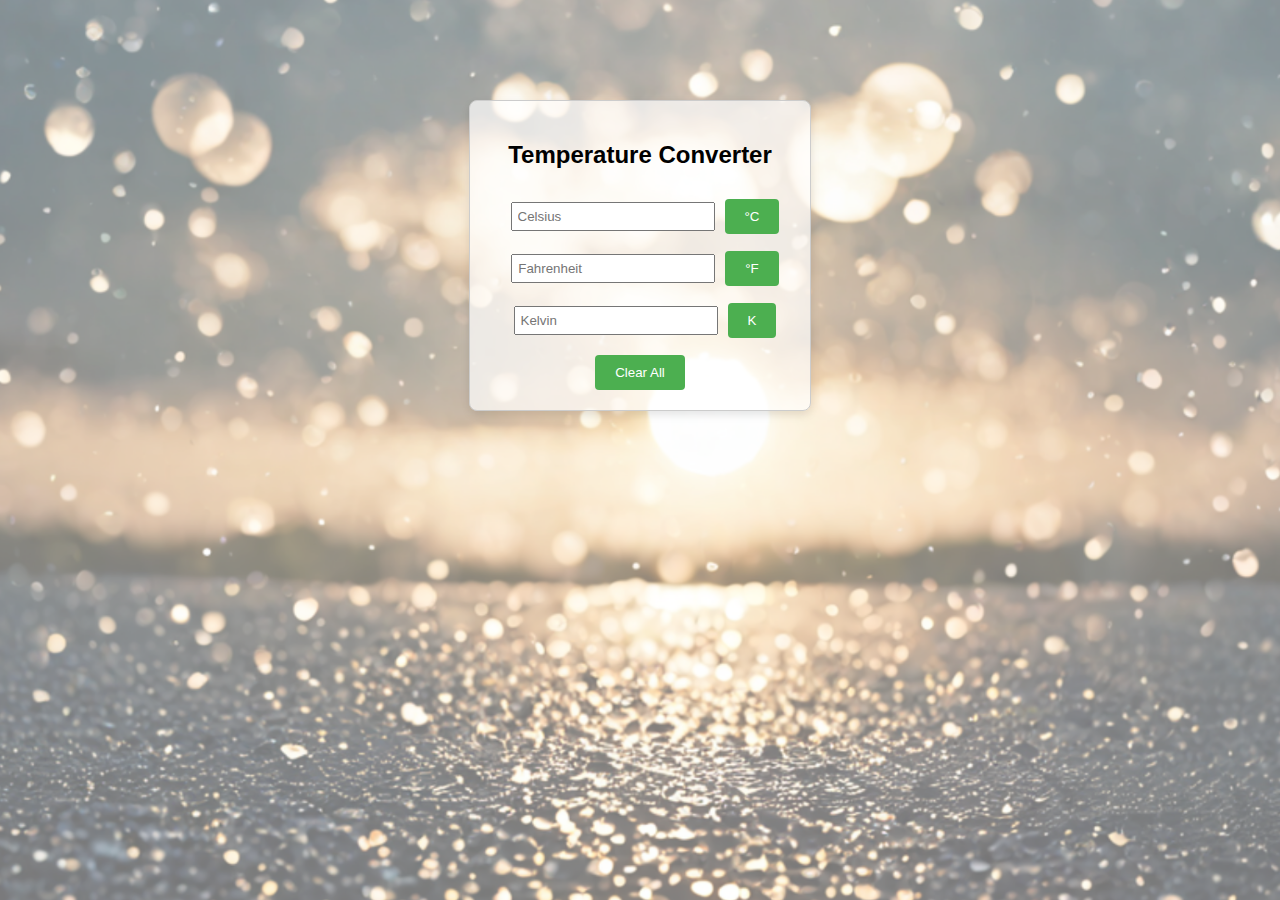
<file: Dynamic temperature converter/index.html>
<!DOCTYPE html>
<html lang="en">
<head>
<meta charset="UTF-8">
<meta name="viewport" content="width=device-width, initial-scale=1.0">
<title>Temperature Converter</title>
<link rel="stylesheet" href="styles.css">
</head>
<body>

<div class="card">
  <h2>Temperature Converter</h2>

  <input type="number" id="celsius" placeholder="Celsius" oninput="convertTemperature(this.value, 'C')"><button><span>&degC</span></button>
  <input type="number" id="fahrenheit" placeholder="Fahrenheit" oninput="convertTemperature(this.value, 'F')"><button><span>&degF</span></button>
  <input type="number" id="kelvin" placeholder="Kelvin" oninput="convertTemperature(this.value, 'K')"><button><span> K</span></button>
  <button onclick="clearAll()">Clear All</button>
</div>
<script src="script.js"></script>
</body>
</html>
</file>
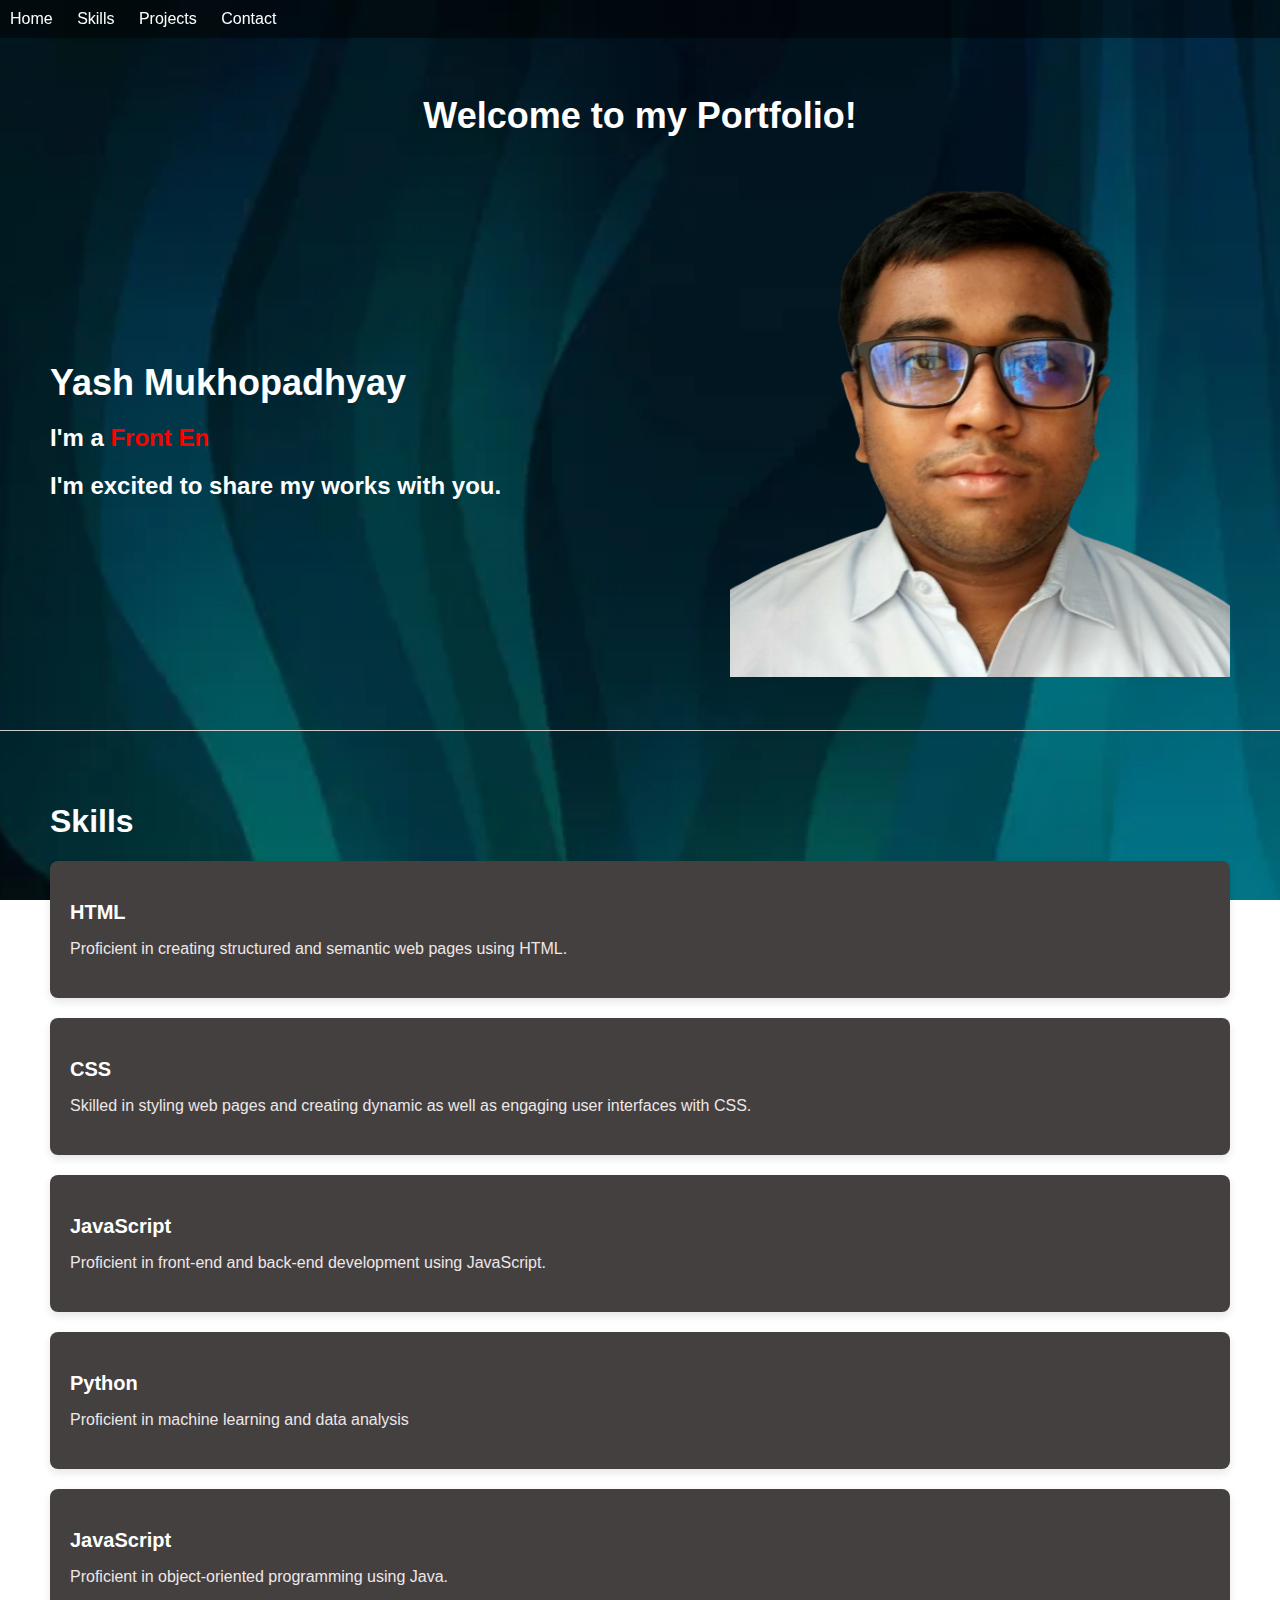
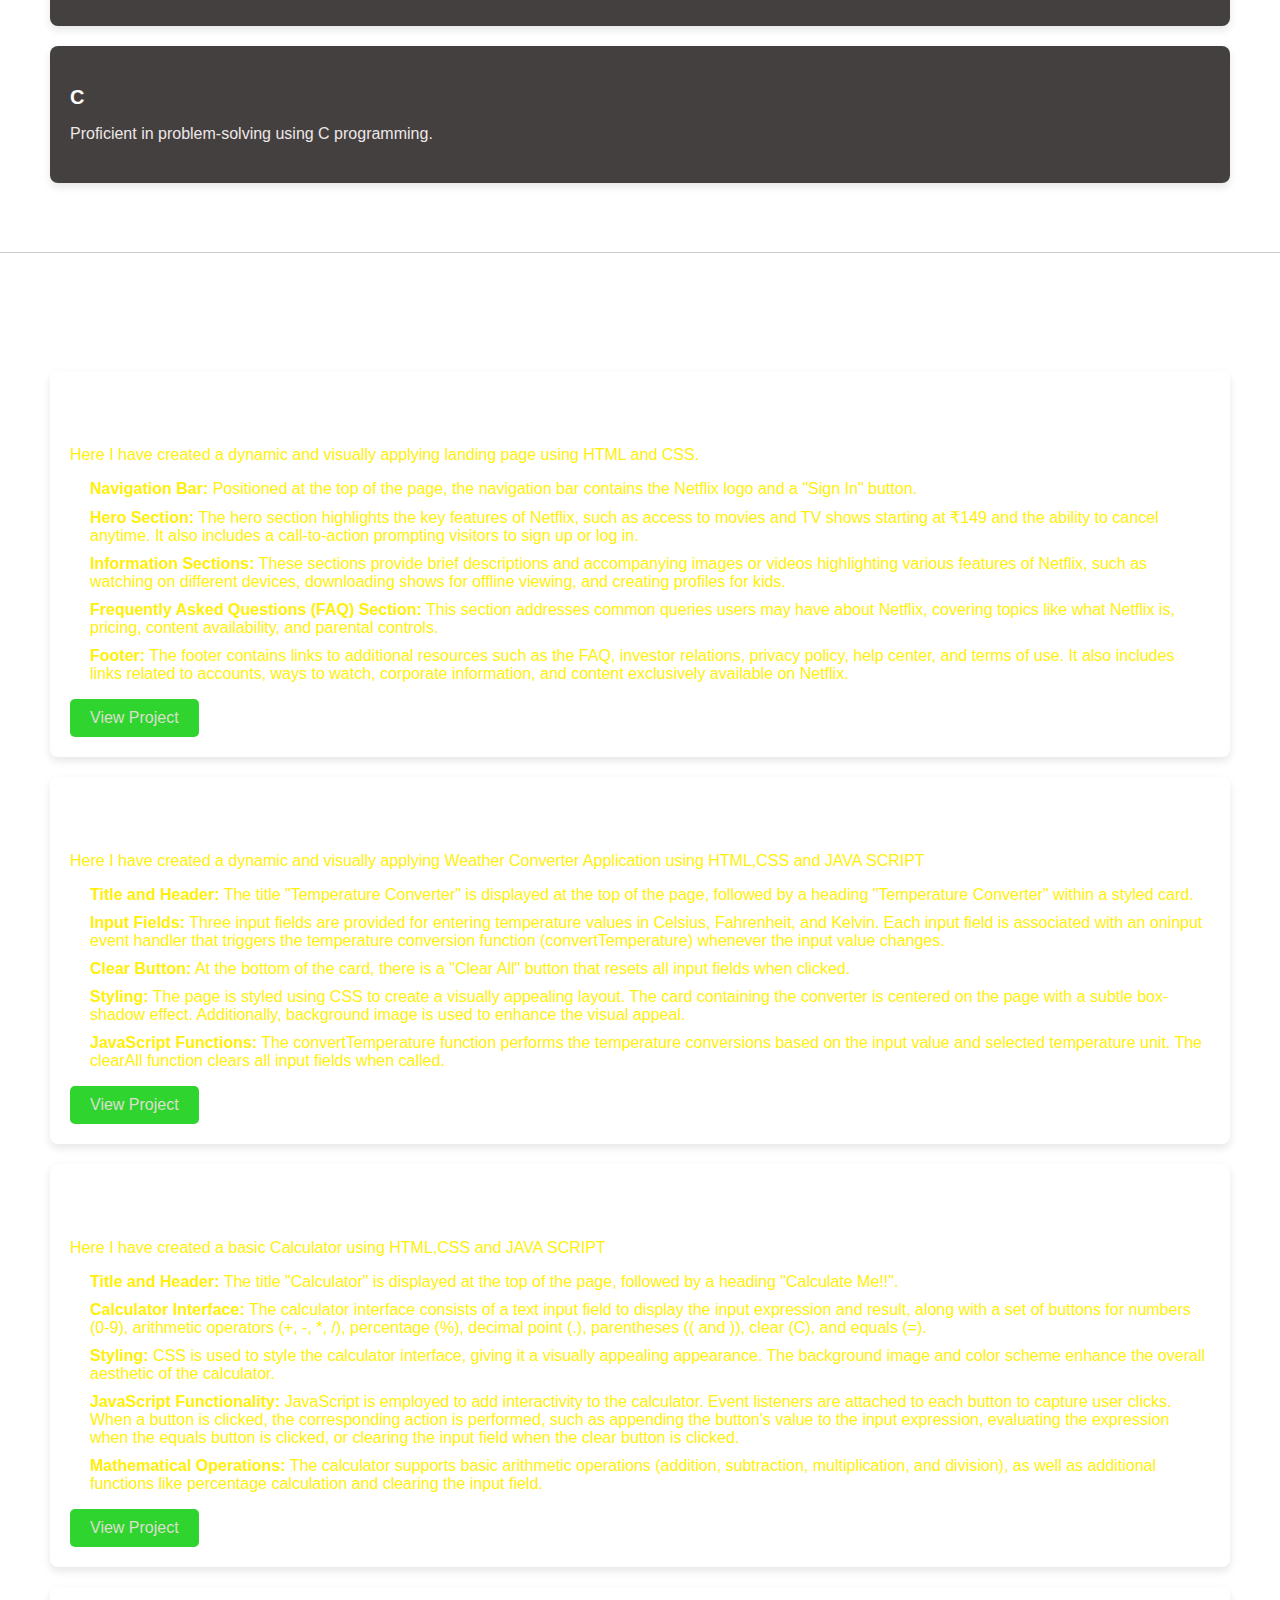
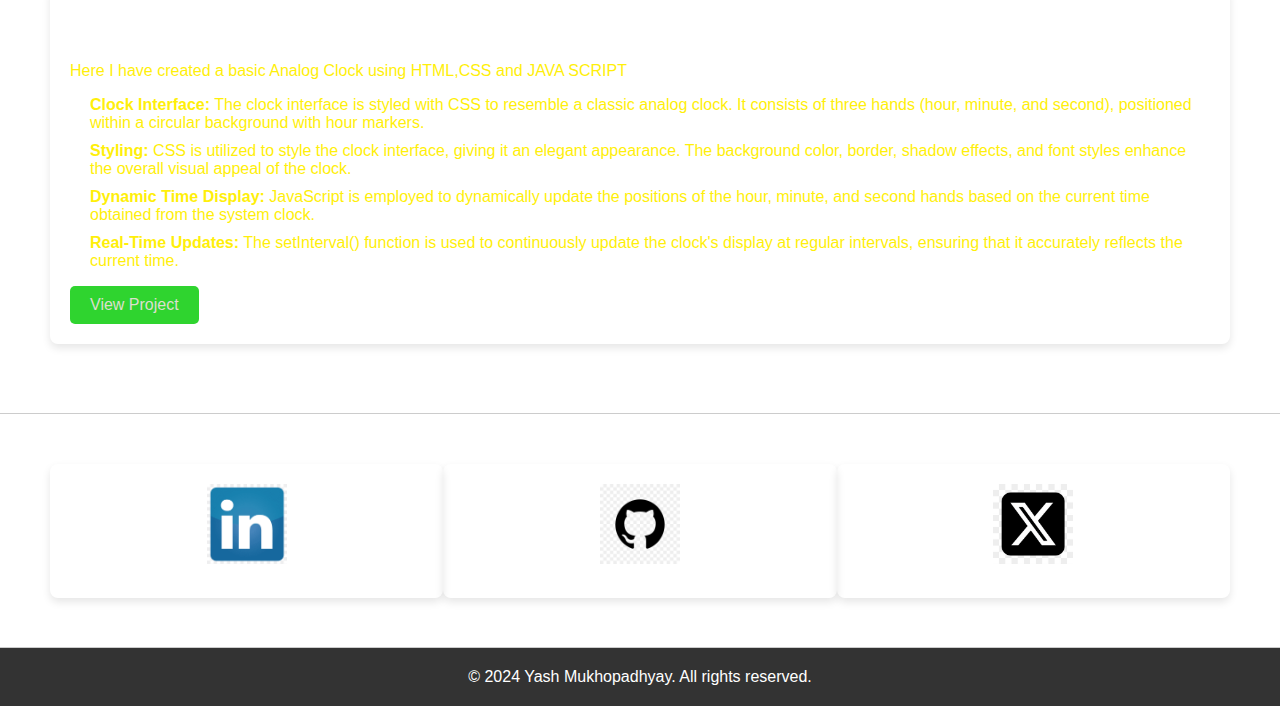
<file: portfolio/index.html>
<!DOCTYPE html>
<html lang="en">

<head>
  <meta charset="UTF-8">
  <meta name="viewport" content="width=device-width, initial-scale=1.0">
  <title>Portfolio</title>
  <link rel="stylesheet" href="styles.css">
</head>

<body>

  <!-- Navigation Bar -->
  <nav>
    <ul>
      <li><a href="#home">Home</a></li>
      <li><a href="#about">Skills</a></li>
      <li><a href="#projects">Projects</a></li>
      <li><a href="#contact">Contact</a></li>
    </ul>
  </nav>

  <!-- Home Section -->
  <section id="home">
    <div class="welcome-message">
      <h1>Welcome to my Portfolio! </h1>
    </div>
    <div class="container">
      <div class="left">
        <h1>Yash Mukhopadhyay</h1>
        <h2>I'm a <span class="typing" style="color: red;"></span></h2>

        <h2>I'm excited to share my works with you.</h2>
      </div>
      <div class="right">
        <img src="My_photo-removebg-preview.png" alt="Your Name">
      </div>
    </div>
  </section>

  <!-- About Section -->
  <section id="about">
    <div class="container">
      <h1>Skills</h1>


    </div>
    <div class="skills">
      <div class="skill-card">
        <h3>HTML</h3>
        <p>Proficient in creating structured and semantic web pages using HTML.</p>
      </div>
      <div class="skill-card">
        <h3>CSS</h3>
        <p>Skilled in styling web pages and creating dynamic as well as engaging user interfaces with CSS.</p>
      </div>
      <div class="skill-card">
        <h3>JavaScript</h3>
        <p>Proficient in front-end and back-end development using JavaScript.</p>
      </div>
      <div class="skill-card">
        <h3>Python</h3>
        <p>Proficient in machine learning and data analysis </p>
      </div>
      <div class="skill-card">
        <h3>JavaScript</h3>
        <p>Proficient in object-oriented programming using Java.</p>
      </div>
      <div class="skill-card">
        <h3>C</h3>
        <p>Proficient in problem-solving using C programming.</p>
      </div>

    </div>
    </div>
  </section>



  <!-- Projects Section -->
  <section id="projects">
    <div class="container">
      <h2>Projects</h2>
    </div>
    <div class="project-cards">
      <div class="project-card">
        <h3><u><b>LANDING PAGE</b></u></h3>
        <p>Here I have created a dynamic and visually applying landing page using HTML and CSS.</p>
        <div class="desc">
          <span>
            <ul>
              <li><b>Navigation Bar:</b> Positioned at the top of the page, the navigation bar contains the Netflix logo and a "Sign In" button.</li>
              <li><b>Hero Section:</b> The hero section highlights the key features of Netflix, such as access to movies and TV shows starting at ₹149 and the ability to cancel anytime. It also includes a call-to-action prompting visitors to sign up or log in.</li>
              <li><b>Information Sections:</b> These sections provide brief descriptions and accompanying images or videos highlighting various features of Netflix, such as watching on different devices, downloading shows for offline viewing, and creating profiles for kids.</li>
              <li><b>Frequently Asked Questions (FAQ) Section:</b> This section addresses common queries users may have about Netflix, covering topics like what Netflix is, pricing, content availability, and parental controls.</li>
              <li><b>Footer:</b> The footer contains links to additional resources such as the FAQ, investor relations, privacy policy, help center, and terms of use. It also includes links related to accounts, ways to watch, corporate information, and content exclusively available on Netflix.</li>
            </ul>
          </span>
        </div>
        <a class="view-project" href="https://github.com/yash2870/OIBSIP/tree/main/landing%20page" target="_blank">View Project</a>
      </div>
      <div class="project-card">
        <h3><u><b>DYNAMIC TEMPERATURE CONVERTER</b></u></h3>
        <p>Here I have created a dynamic and visually applying Weather Converter Application using HTML,CSS and JAVA SCRIPT</p>
        <div class="desc">
          <span>
            <ul>
              <li><b>Title and Header:</b> The title "Temperature Converter" is displayed at the top of the page, followed by a heading "Temperature Converter" within a styled card.</li>
              <li><b>Input Fields:</b> Three input fields are provided for entering temperature values in Celsius, Fahrenheit, and Kelvin. Each input field is associated with an oninput event handler that triggers the temperature conversion function (convertTemperature) whenever the input value changes.</li>
              <li><b>Clear Button:</b> At the bottom of the card, there is a "Clear All" button that resets all input fields when clicked.</li>
              <li><b>Styling:</b> The page is styled using CSS to create a visually appealing layout. The card containing the converter is centered on the page with a subtle box-shadow effect. Additionally, background image is used to enhance the visual appeal.</li>
              <li><b>JavaScript Functions:</b> The convertTemperature function performs the temperature conversions based on the input value and selected temperature unit. The clearAll function clears all input fields when called.</li>
            </ul>
          </span>
        </div>
        <a class="view-project" href="https://github.com/yash2870/OIBSIP/tree/main/Dynamic%20temperature%20converter" target="_blank">View Project</a>
      </div>
      <div class="project-card">
        <h3><u><b>Calculator</b></u></h3>
        <p>Here I have created a basic Calculator using HTML,CSS and JAVA SCRIPT</p>
        <div class="desc">
          <span>
            <ul>
              <li><b>Title and Header:</b> The title "Calculator" is displayed at the top of the page, followed by a heading "Calculate Me!!".</li>
              <li><b>Calculator Interface:</b> The calculator interface consists of a text input field to display the input expression and result, along with a set of buttons for numbers (0-9), arithmetic operators (+, -, *, /), percentage (%), decimal point (.), parentheses (( and )), clear (C), and equals (=).</li>
              <li><b>Styling:</b> CSS is used to style the calculator interface, giving it a visually appealing appearance. The background image and color scheme enhance the overall aesthetic of the calculator.</li>
              <li><b>JavaScript Functionality:</b> JavaScript is employed to add interactivity to the calculator. Event listeners are attached to each button to capture user clicks. When a button is clicked, the corresponding action is performed, such as appending the button's value to the input expression, evaluating the expression when the equals button is clicked, or clearing the input field when the clear button is clicked.</li>
              <li><b>Mathematical Operations:</b> The calculator supports basic arithmetic operations (addition, subtraction, multiplication, and division), as well as additional functions like percentage calculation and clearing the input field.</li>
            </ul>
          </span>
        </div>
        <a class="view-project" href="https://github.com/yash2870/basic-calculator" target="_blank">View Project</a>
      </div>
      <div class="project-card">
        <h3><u><b>Analog Clock</b></u></h3>
        <p>Here I have created a basic Analog Clock using HTML,CSS and JAVA SCRIPT</p>
        <div class="desc">
          <span>
            <ul>
              <li><b>Clock Interface:</b> The clock interface is styled with CSS to resemble a classic analog clock. It consists of three hands (hour, minute, and second), positioned within a circular background with hour markers.</li>
              <li><b>Styling:</b> CSS is utilized to style the clock interface, giving it an elegant appearance. The background color, border, shadow effects, and font styles enhance the overall visual appeal of the clock.</li>
              <li><b>Dynamic Time Display:</b> JavaScript is employed to dynamically update the positions of the hour, minute, and second hands based on the current time obtained from the system clock.</li>
              <li><b>Real-Time Updates:</b> The setInterval() function is used to continuously update the clock's display at regular intervals, ensuring that it accurately reflects the current time.</li>
            </ul>
          </span>
        </div>
        <a class="view-project" href="https://github.com/yash2870/analog-clock" target="_blank">View Project</a>
      </div>
      
    </div>

  </section>

 <!-- Contact Section -->
<section id="contact">
  
  <div class="contact-cards">
    <a href="https://www.linkedin.com/in/yash-mukhopadhyay-286183225/" target="_blank" class="contact-card">
      <img src="linkedin_logo.png" alt="LinkedIn Logo">
    </a>
    <a href="https://github.com/yash2870" target="_blank" class="contact-card">
      <img src="github_logo.png" alt="GitHub Logo">
    </a>
    <a href="https://twitter.com/Yash__287" target="_blank" class="contact-card">
      <img src="X_logo.jpg" alt="X Logo">
    </a>
  </div>
</section>


  <!-- footer -->
  <footer>
    <p>&copy; 2024 Yash Mukhopadhyay. All rights reserved.</p>
  </footer>

  <script>
    // Typing animation

    document.addEventListener('DOMContentLoaded', function () {
      const words = ["Front End Developer", "Web Designer"];
      let i = 0;
      let timer;

      function typingEffect() {
        let word = words[i].split("");
        var loopTyping = function () {
          if (word.length > 0) {
            document.querySelector(".typing").innerHTML += word.shift();
          } else {
            deletingEffect();
            return false;
          }
          timer = setTimeout(loopTyping, 100);
        };
        loopTyping();
      }

      function deletingEffect() {
        let word = words[i].split("");
        var loopDeleting = function () {
          if (word.length > 0) {
            word.pop();
            document.querySelector(".typing").innerHTML = word.join("");
          } else {
            if (words.length > i + 1) {
              i++;
            } else {
              i = 0;
            }
            typingEffect();
            return false;
          }
          timer = setTimeout(loopDeleting, 100);
        };
        loopDeleting();
      }

      typingEffect();
    });
  </script>
</body>

</html>
</file>
<file: Dynamic temperature converter/styles.css>
body {
    font-family: Arial, sans-serif;
    text-align: center;
    background-image: url('bg_img.png'); 
    background-repeat: no-repeat;
    background-size: cover;
    background-position: center;
    background-attachment: fixed;
  }
  .card {
    width: 300px;
    margin: 0 auto;
    margin-top: 100PX;
    padding: 20px;
    border: 1px solid #ccc;
    border-radius: 8px;
    box-shadow: 0 4px 8px rgba(0, 0, 0, 0.1);
    background-color: rgba(255, 255, 255, 0.7); 
    transition: transform 0.3s ease-in-out;
  }
  .card:hover {
    transform: scale(1.05); 
  }
  input {
    margin: 10px;
    padding: 5px;
    width: calc(70% - 20px); 
    position: relative; 
  }
  button {
    margin-top: 10px;
    padding: 10px 20px;
    background-color: #4CAF50;
    color: white;
    border: none;
    border-radius: 4px;
    cursor: pointer;
  }
  button:hover {
    background-color: #45a049;
  }
</file>
<file: portfolio/styles.css>
/*body styles*/
body {
    font-family: Arial, sans-serif;
    margin: 0;
    padding: 0;
    background: url('bgimg.jpg') ;
    background-repeat: no-repeat;
    background-size: cover;
    background-position: center;
    background-attachment: fixed;
    animation: gradientBG 10s ease infinite;
    color: #ffffff;
    
    transition: background-color 0.5s ease;
    
}
section {
    position: relative; 
}

section::after {
    content: "";
    position: absolute;
    bottom: 0;
    left: 0;
    width: 100%;
    height: 1px; 
    background-color: #ccc; 
}

/*nav bar*/
nav {
  position: fixed;
  top: 0;
  width: 100%;
  background-color: rgba(0, 0, 0, 0.5);
  color: #fff;
  padding: 10px;
  z-index: 1000; 
}

nav ul {
    list-style-type: none;
    margin: 0;
    padding: 0;
}

nav ul li {
    display: inline;
    margin-right: 20px;
}

nav ul li a {
    text-decoration: none;
    color: #fff;
}
/* Home Section */
.container {
    display: flex;
    justify-content: space-between;
    align-items: center;
  }
  
  @media screen and (max-width: 480px) {
    .container {
        flex-direction: column-reverse; 
    }
}
.welcome-message {
    text-align: center;
    padding: 20px;
    margin-top: 1px;
    
}
  .left {
    text-align: left;
  }
  
  .right img {
    max-width: 100%;
    height: auto;
  }

#home {
    text-align: center;
    padding: 50px;
}

#home h1 {
    font-size: 36px;
    margin-bottom: 20px;
}

#home img {
    
    width: 500px;
    height: 500px;
    transition: all 0.3s ease;
}
@media screen and (max-width: 480px) {
    #home img  {
        width: 150px;
    height: 150px;
    padding: auto;
    margin: auto; 
    display: block;
    }
}
.red-text {
    color: red;
  }
  

/* Skills*/
#about {
    
    padding: 50px;
  }
  
  #about h2 {
    text-align: center;
    font-size: 36px;
    margin-bottom: 20px;
  }
  
  #about p {
    font-size: 16px;
    color: #eee7e7;
    margin-bottom: 20px;
  }
  
  .skills {
    display: flex;
    flex-direction: column;
  }
  
  .skill-card {
    background-color: #444040;
    border-radius: 8px;
    box-shadow: 0 4px 8px rgba(0, 0, 0, 0.1);
    padding: 20px;
    margin-bottom: 20px;
  }
  
  .skill-card h3 {
    font-size: 20px;
    margin-bottom: 10px;
  }
  
  .skill-card p {
    font-size: 16px;
    color: #eee7e7;
  }
  
  
/* Projects Section */
#projects {
    padding: 50px;
}

#projects h2 {
    text-align: center;
    font-size: 24px;
    margin-bottom: 20px;
}

.project-cards {
    display: flex;
    flex-wrap: wrap;
    justify-content: space-between;
}

.project-card {
    width: calc(100% - 20px); 
    background: url('cards bg.jpg');
    background-repeat: no-repeat;
    background-size: cover;
    background-position: center;
    background-attachment: fixed;
    border-radius: 8px;
    box-shadow: 0 4px 8px rgba(0, 0, 0, 0.1);
    padding: 20px;
    margin-bottom: 20px;
}

.project-card h3 {
    font-size: 18px;
    margin-bottom: 10px;
    color: #ffffff;
}

.project-card p {
    font-size: 16px;
    color: #ffef0a;
}
 
  .view-project {
    display: inline-block;
    padding: 10px 20px;
    background-color: rgb(47, 212, 47);
    color: rgb(220, 223, 206);
    text-decoration: none;
    border-radius: 5px;
    transition: background-color 0.3s ease;
  }
  
  .view-project:hover {
    background-color: darkgreen;
  }
  
@media screen and (max-width: 480px) {
    .project-card {
        width: calc(100% - 20px);
    }
}
.desc span ul {
    list-style-type: none; 
    padding-left: 20px; 
  }
  
.desc span ul li {
    margin-bottom: 10px; 
    color: #ffef0a;
    transition: opacity 0.5s ease; 
  }
  
  
.desc span:hover ul li {
    opacity: 1;
  }
  

/* Contact Section */
#contact {
  padding: 50px;
}

#contact h2 {
  font-size: 24px;
  margin-bottom: 20px;
}

.contact-cards {
  display: flex;
  justify-content: space-around;
}

.contact-card {
  width: 30%;
  padding: 20px;
  border-radius: 8px;
  box-shadow: 0 4px 8px rgba(0, 0, 0, 0.1);
  text-align: center;
}

.contact-card img {
  width: 80px;
  height: 80px;
  margin-bottom: 10px;
}

.contact-card a {
  text-decoration: none;
  color: #333;
}

.contact-card a:hover {
  text-decoration: underline;
}


/* Footer */
footer {
    background-color: #333;
    color: #fff;
    text-align: center;
    padding: 20px;
}

footer p {
    margin: 0;
}
</file>
